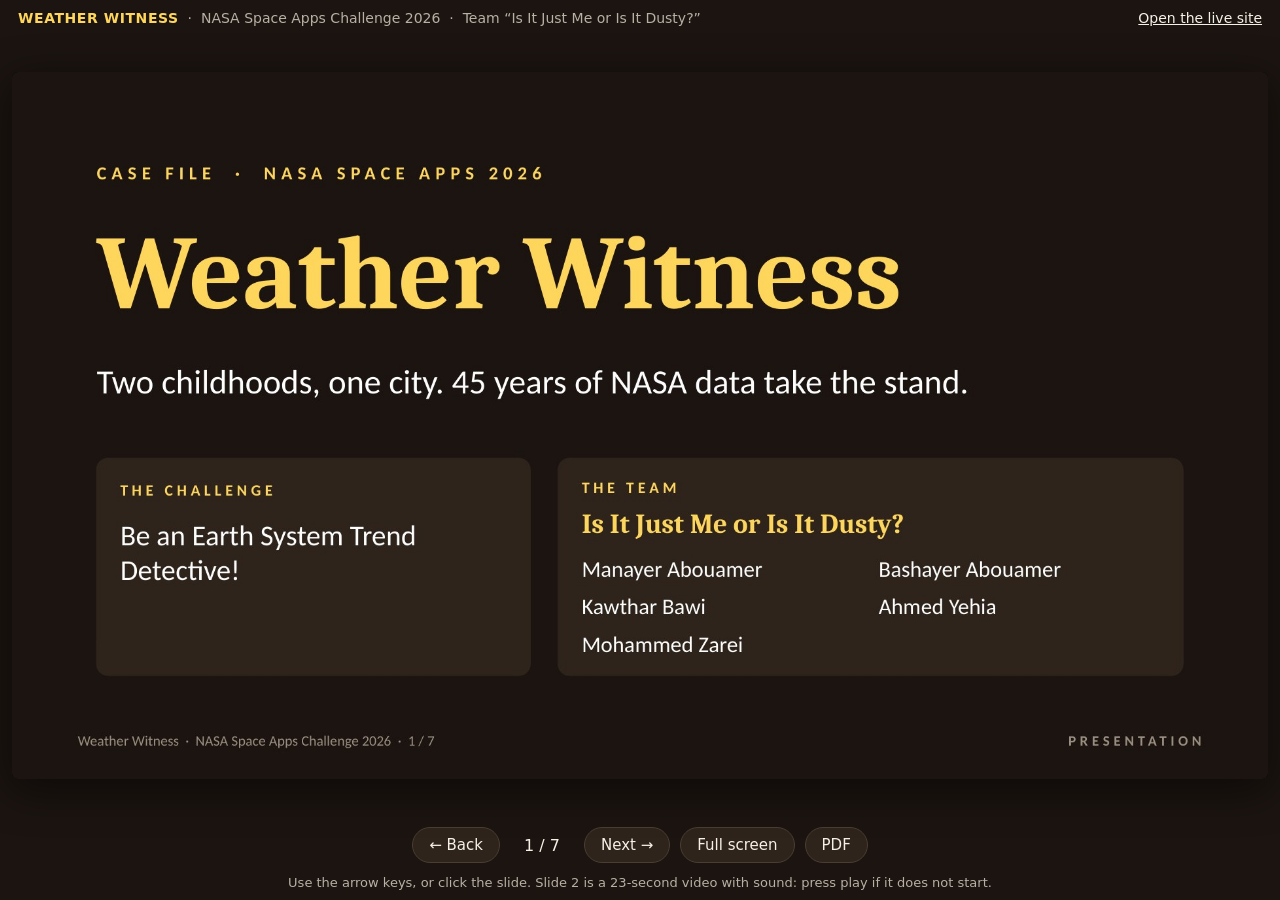
<file: web/public/presentation/index.html>
<!DOCTYPE html>
<html lang="en">
<head>
<meta charset="utf-8">
<meta name="viewport" content="width=device-width, initial-scale=1">
<title>Weather Witness: the presentation (NASA Space Apps 2026)</title>
<meta name="description" content="Weather Witness, NASA Space Apps Challenge 2026: the 7-slide presentation with its opening video.">
<style>
  :root { --bg: #1B1410; --ink: #F6F1E7; --muted: #B8B0A4; --yellow: #FFD65C; --green: #2F7D4F; }
  * { box-sizing: border-box; }
  html, body { margin: 0; height: 100%; background: var(--bg); color: var(--ink);
    font-family: Calibri, Carlito, "Segoe UI", system-ui, -apple-system, sans-serif; }
  .app { display: flex; flex-direction: column; height: 100vh; height: 100dvh; }
  .top { display: flex; align-items: center; justify-content: space-between; gap: 12px; padding: 10px 18px; font-size: 14px; color: var(--muted); }
  .top strong { color: var(--yellow); letter-spacing: .04em; }
  .top a { color: var(--ink); }
  .stage { flex: 1; min-height: 0; display: flex; align-items: center; justify-content: center; padding: 0 12px; }
  .frame { position: relative; aspect-ratio: 16 / 9; width: min(100%, calc((100dvh - 120px) * 16 / 9)); background: #000;
    border-radius: 6px; overflow: hidden; box-shadow: 0 10px 40px rgba(0,0,0,.5); }
  .frame > * { position: absolute; inset: 0; width: 100%; height: 100%; object-fit: contain; display: none; }
  .frame > .on { display: block; }
  .zone { position: absolute; top: 0; bottom: 0; z-index: 2; cursor: pointer; display: block; background: transparent; border: 0; padding: 0; }
  .zone.prev { left: 0; width: 30%; } .zone.next { right: 0; width: 70%; }
  .frame.video .zone { display: none; }
  .bar { display: flex; align-items: center; justify-content: center; gap: 10px; padding: 12px; flex-wrap: wrap; }
  button.ctl, a.ctl { font: inherit; font-size: 15px; color: var(--ink); background: #2E241C; border: 1px solid #4a3d31;
    border-radius: 999px; padding: 8px 16px; cursor: pointer; text-decoration: none; }
  button.ctl:hover, a.ctl:hover { border-color: var(--yellow); }
  button.ctl:focus-visible, a.ctl:focus-visible, .zone:focus-visible { outline: 2px solid var(--yellow); outline-offset: 2px; }
  .count { min-width: 64px; text-align: center; font-variant-numeric: tabular-nums; }
  .note { font-size: 13px; color: var(--muted); text-align: center; padding: 0 12px 10px; }
  :fullscreen .top, :fullscreen .note { display: none; }
</style>
</head>
<body>
<div class="app" id="app">
  <div class="top">
    <span><strong>WEATHER WITNESS</strong> &nbsp;·&nbsp; NASA Space Apps Challenge 2026 &nbsp;·&nbsp; Team “Is It Just Me or Is It Dusty?”</span>
    <a href="../">Open the live site</a>
  </div>
  <div class="stage">
    <div class="frame" id="frame" aria-live="polite">
      <img src="slides/slide-1.jpg" alt="Slide 1. Weather Witness: two childhoods, one city. 45 years of NASA data take the stand. Team Is It Just Me or Is It Dusty?: Manayer Abouamer, Bashayer Abouamer, Kawthar Bawi, Ahmed Yehia, Mohammed Zarei.">
      <video id="vid" controls playsinline preload="metadata" poster="slides/slide-2-poster.jpg"
        aria-label="Slide 2. Opening video, 23 seconds: a parked car in summer, a lighter on the dashboard, then the cost of heat: 489,000 people killed by heat every year worldwide (WHO); 1,071 children lost their lives in hot cars in the United States since 1998 (noheatstroke.org); 1,301 people lost their lives during the Hajj in June 2024 (Saudi Ministry of Health); 57 more warm nights a year in Kuwait City (NASA POWER).">
        <source src="slide-2-video.mp4" type="video/mp4">
      </video>
      <img src="slides/slide-3.jpg" alt="Slide 3. Kuwait City and London: two directions. Both cities are getting hotter; only one of the two countries is cutting its pollution.">
      <img src="slides/slide-4.jpg" alt="Slide 4. It is not only the air: why it happens, and how the heat shows in the air, the land and the ocean.">
      <img src="slides/slide-5.jpg" alt="Slide 5. What the heat costs: what happens when it is too hot to work.">
      <img src="slides/slide-6.jpg" alt="Slide 6. We made the data speak: a QR code to the site, one day of raw NASA data as the API sends it, and the same data on our site as 57 more unusually warm nights a year, stamped Real change.">
      <img src="slides/slide-7.jpg" alt="Slide 7. The verdict. Same city. Same age. A different childhood.">
      <button class="zone prev" id="zprev" aria-label="Previous slide"></button>
      <button class="zone next" id="znext" aria-label="Next slide"></button>
    </div>
  </div>
  <div class="bar">
    <button class="ctl" id="prev" aria-label="Previous slide">&#8592; Back</button>
    <span class="count" id="count">1 / 7</span>
    <button class="ctl" id="next" aria-label="Next slide">Next &#8594;</button>
    <button class="ctl" id="fs">Full screen</button>
    <a class="ctl" href="Weather-Witness-slides.pdf" download>PDF</a>
  </div>
  <div class="note">Use the arrow keys, or click the slide. Slide 2 is a 23-second video with sound: press play if it does not start.</div>
</div>
<script>
(function () {
  var frame = document.getElementById('frame');
  var slides = Array.prototype.filter.call(frame.children, function (el) { return el.tagName === 'IMG' || el.tagName === 'VIDEO'; });
  var vid = document.getElementById('vid');
  var count = document.getElementById('count');
  var i = 0;
  function show(n, fromUser) {
    i = Math.max(0, Math.min(slides.length - 1, n));
    slides.forEach(function (el, k) { el.classList.toggle('on', k === i); });
    var isVideo = slides[i] === vid;
    frame.classList.toggle('video', isVideo);
    if (isVideo) {
      vid.currentTime = 0;
      if (fromUser) { var p = vid.play(); if (p && p.catch) p.catch(function () {}); }
    } else if (!vid.paused) { vid.pause(); }
    count.textContent = (i + 1) + ' / ' + slides.length;
    if (location.hash !== '#' + (i + 1)) history.replaceState(null, '', '#' + (i + 1));
  }
  function go(d) { show(i + d, true); }
  document.getElementById('prev').onclick = function () { go(-1); };
  document.getElementById('next').onclick = function () { go(1); };
  document.getElementById('zprev').onclick = function () { go(-1); };
  document.getElementById('znext').onclick = function () { go(1); };
  document.getElementById('fs').onclick = function () {
    var app = document.getElementById('app');
    if (document.fullscreenElement) { document.exitFullscreen(); }
    else if (app.requestFullscreen) { app.requestFullscreen().catch(function () {}); }
  };
  document.addEventListener('keydown', function (e) {
    if (e.key === 'ArrowRight' || e.key === 'PageDown' || (e.key === ' ' && slides[i] !== vid)) { e.preventDefault(); go(1); }
    else if (e.key === 'ArrowLeft' || e.key === 'PageUp') { e.preventDefault(); go(-1); }
    else if (e.key === 'Home') { show(0, true); }
    else if (e.key === 'End') { show(slides.length - 1, true); }
    else if (e.key === 'f' || e.key === 'F') { document.getElementById('fs').click(); }
  });
  var x0 = null;
  frame.addEventListener('touchstart', function (e) { x0 = e.touches[0].clientX; }, { passive: true });
  frame.addEventListener('touchend', function (e) {
    if (x0 === null) return;
    var dx = e.changedTouches[0].clientX - x0; x0 = null;
    if (Math.abs(dx) > 50) go(dx < 0 ? 1 : -1);
  });
  slides.forEach(function (el) { if (el.tagName === 'IMG') { var im = new Image(); im.src = el.src; } });
  var start = parseInt((location.hash || '').slice(1), 10);
  show(isNaN(start) ? 0 : start - 1, false);
})();
</script>
</body>
</html>
</file>
